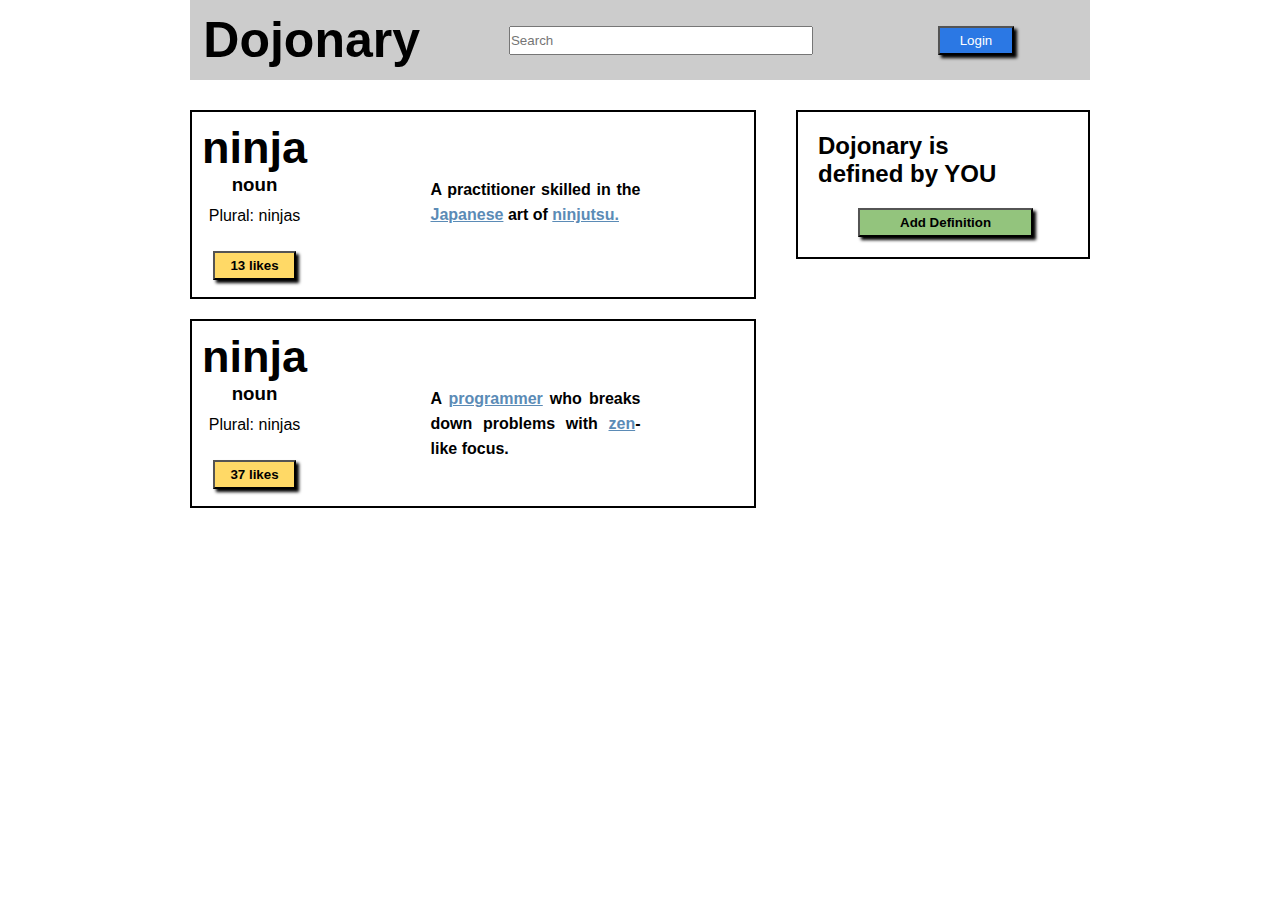
<file: evento-onclick/index.html>
<!DOCTYPE html>
<html lang="en">

<head>
    <meta charset="UTF-8">
    <meta name="viewport" content="width=device-width, initial-scale=1.0">
    <title>Document</title>
    <link rel="stylesheet" href="style.css">
</head>

<body>
    <nav class="nav">
        <h1 class="nav-title">Dojonary</h1>
        <ul class="nav-links">
            <li><label for="search"></label>
                <input type="text"  id="search" placeholder="Search">
            </li>
            <li><button class="btn" onclick="login(this)">Login</button></li>
        </ul>
    </nav>

    <div class="container">
        <div class="row">
            <div class="col">
                <div class="box">
                    <div class="ninja">
                        <h1 class="ninja-font">ninja</h1>
                        <h3>noun</h3>
                        <span class="plural">Plural: ninjas</span>
                        <div>
                            <button class="likes" onclick="liked()">13 likes</button>
                        </div>
                    </div>
                    <div class="description">
                        <p>A practitioner skilled in the <a href="https://shre.ink/japanese" class="reference">Japanese</a> art of <a href="https://es.wikipedia.org/wiki/Ninjutsu"
                                class="reference">ninjutsu.</a></p>

                    </div>
                </div>


                <div class="box">
                    <div class="ninja">
                        <h1 class="ninja-font">ninja</h1>
                        <h3>noun</h3>
                        <span class="plural">Plural: ninjas</span>
                        <div>
                            <button class="likes" onclick="liked()">37 likes</button>
                        </div>
                    </div>
                    <div class="description">
                        <p>A <a href="https://es.wikipedia.org/wiki/Programador">programmer</a> who breaks down problems with <a href="https://es.wikipedia.org/wiki/Zen">zen</a>-like focus.</p>
                    </div>
                </div>
            </div>


            <div class="col-2">
                <div class="box-2">
                    <div class="by_you">
                        <h2>Dojonary is <br> defined by <span class="you">YOU</span></h2>
                    </div>
                    <button class="add" onclick="esconder(this)">Add Definition</button>
                </div>
            </div>

        </div>

    </div>


    <script src="script.js"></script>
</body>

</html>
</file>
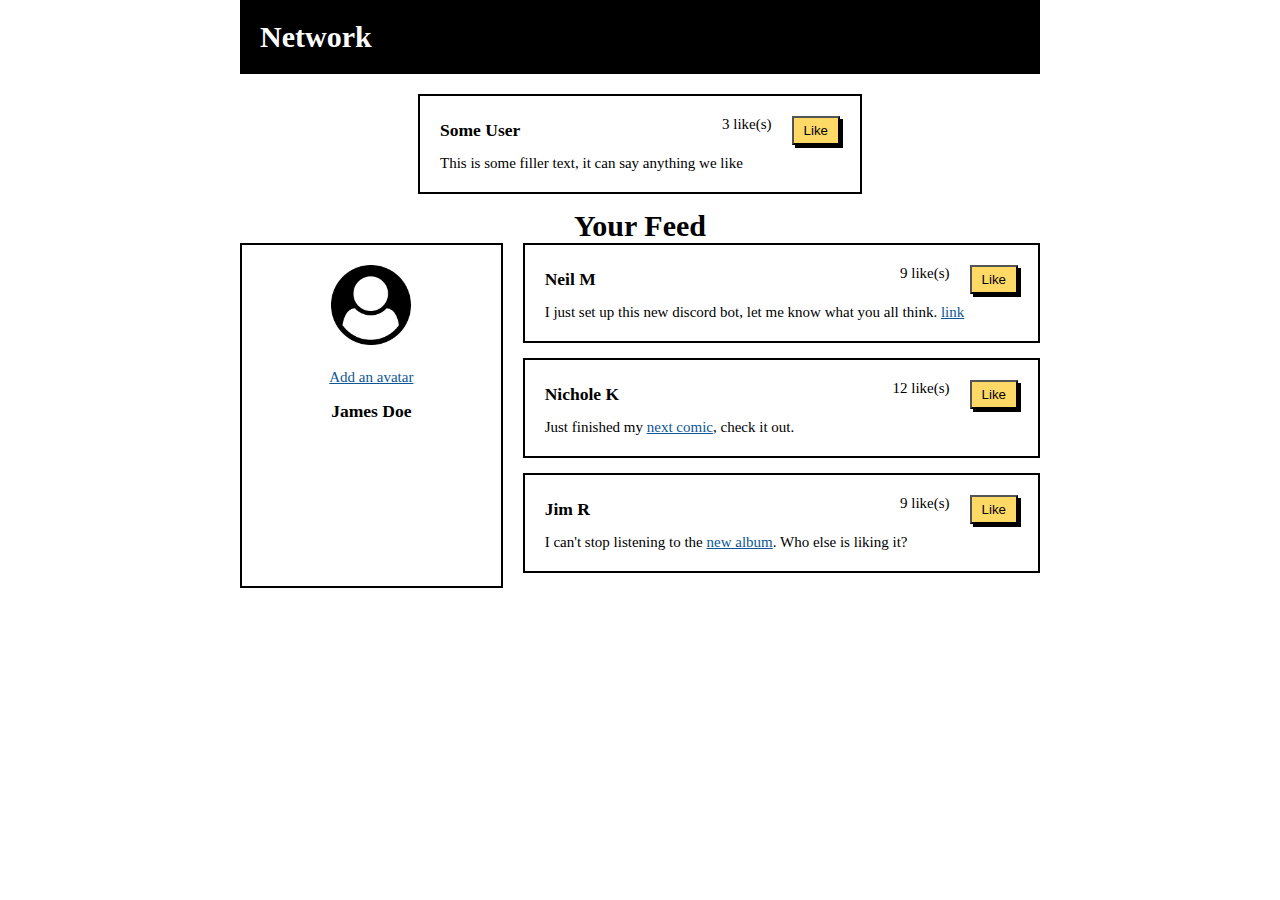
<file: me_gusta/index.html>
<!DOCTYPE html>
<html lang="en">

<head>
    <meta charset="UTF-8">
    <meta name="viewport" content="width=device-width, initial-scale=1.0">
    <title>Document</title>
    <link rel="stylesheet" href="style.css">
</head>

<body>
    <div class="header">
        <h1>Network</h1>
    </div>
    <div class="container">
        <div class="row1">
            <div class="part1">
                <div class="some_user">
                    <span>
                        <h3>Some User</h3>
                    </span>
                    <ul>
                        <li> <span id="primerlike">3 like(s)</span></li>
                        <li><button class="tarea1" onclick="like1()">Like</button></li>
                    </ul>
                </div>
                <div>
                    <p>This is some filler text, it can say anything we like</p>
                </div>
            </div>
        </div>
        <div id="subtitle">
            <h1>Your Feed</h1>
        </div>
        <div class="row2">
            <div class="col">
                <img src="img/user-circle.png" alt="user-icon">
                <div id="avatar">
                    <a href="">Add an avatar</a>
                </div>
                <span>
                    <h3>James Doe</h3>
                </span>
            </div>

            <div class="col2">
                <div class="user1">
                    <div class="box">
                        <span>
                            <h3>Neil M</h3>
                        </span>
                        <ul>
                            <li><span id="like2_1">9 like(s)</span></li>
                            <li><button class="btn1" onclick="like(0)">Like</button></li>
                        </ul>
                    </div>
                    <div>
                        <p>I just set up this new discord bot, let me know what you all think. <a href="">link</a></p>
                    </div>
                </div>
                <div class="user2">
                    <div class="box">
                        <span>
                            <h3>Nichole K</h3>
                        </span>
                        <ul>
                            <li><span id="like2_2">12 like(s)</span></li>
                            <li><button class="btn2" onclick="like(1)">Like</button></li>
                        </ul>
                    </div>
                    <div>
                        <p>Just finished my <a href="">next comic</a>, check it out.</p>
                    </div>
                </div>
                <div class="user3">
                    <div class="box">
                        <span>
                            <h3>Jim R</h3>
                        </span>
                        <ul>
                            <li><span id="like2_3">9 like(s)</span></li>
                            <li><button class="btn3" onclick="like(2)">Like</button></li>
                        </ul>
                    </div>
                    <div>
                        <p>I can't stop listening to the <a href="">new album</a>. Who else is liking it?</p>
                    </div>
                </div>

            </div>
        </div>


    </div>

    <script src="script.js"></script>
</body>

</html>
</file>
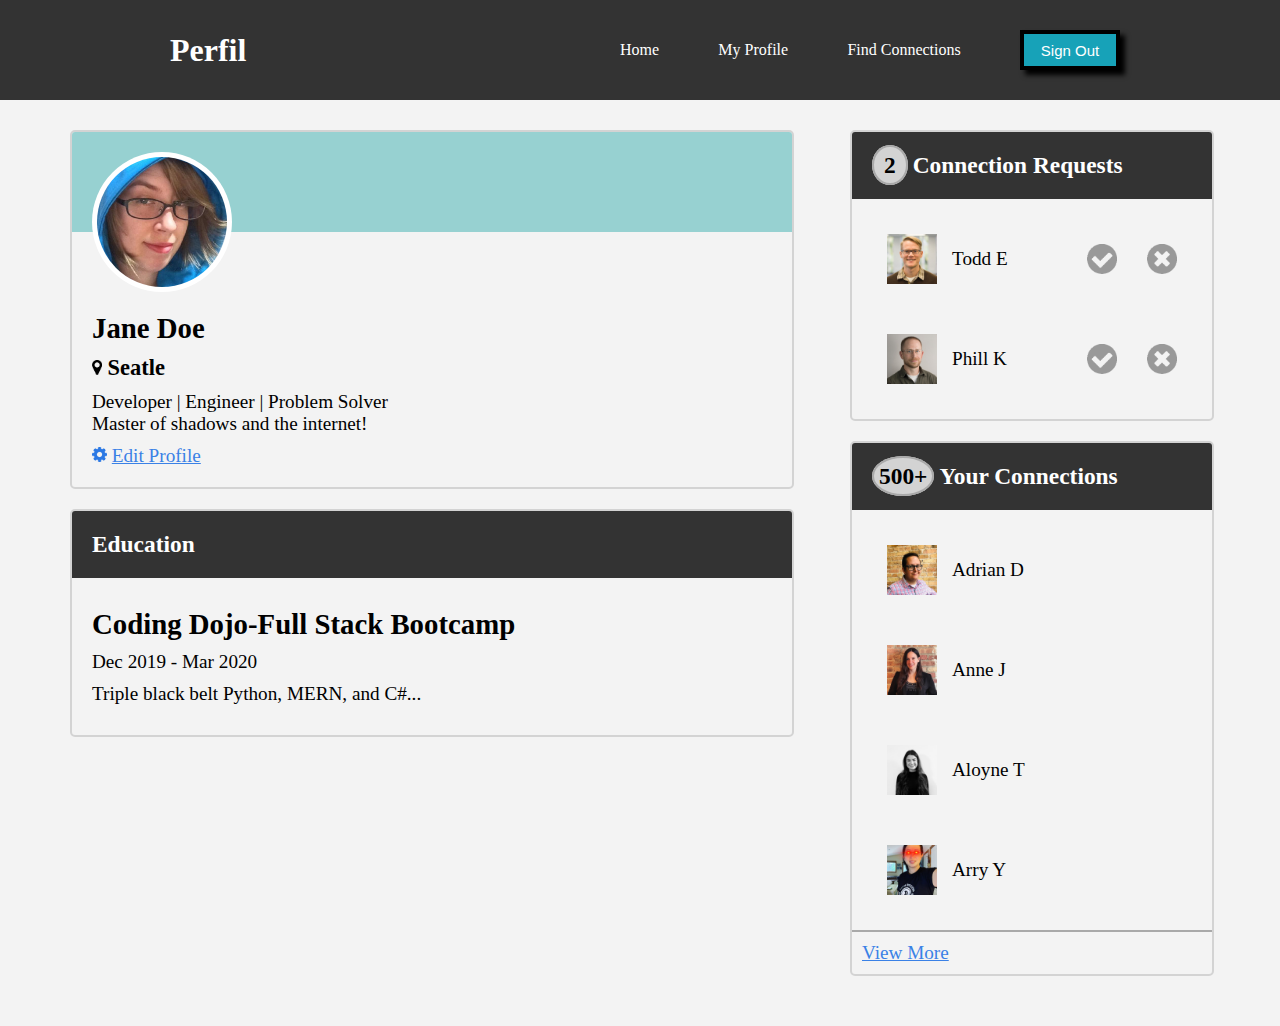
<file: pagina_perfil/index.html>
<!DOCTYPE html>
<html lang="en">

<head>
    <meta charset="UTF-8">
    <meta name="viewport" content="width=device-width, initial-scale=1.0">
    <title>Pagina de usuario</title>
    <link rel="stylesheet" href="estilo.css">
</head>

<body>
    <div class="top">
        <nav class="nav">
            <h1 class="nav-title">Perfil</h1>
            <ul class="nav-links">
                <li><a href="http://127.0.0.1:5500/html/flex_bar/paginas/home.html">Home</a></li>
                <li><a href="http://127.0.0.1:5500/html/flex_bar/paginas/profile.html" class="active">My Profile</a>
                </li>
                <li><a href="http://127.0.0.1:5500/html/flex_bar/paginas/connect.html">Find Connections</a></li>
                <li><button class="btn">Sign Out</button></li>
            </ul>
        </nav>
    </div>
    <div class="container">
        <div class="row">
            <div class="col-2">
                <div class="tarjeta-usuario">
                    <div class="header">
                        <img src="imagenes/jane-m.jpg" alt="profile_logo" id="profile">
                    </div>
                    <div class="text">
                        <h2>
                            Jane Doe
                        </h2>
                        <h3><img src="imagenes/map-marker.png" alt="location_icon" class="location"> Seatle</h3>
                        <p>Developer | Engineer | Problem Solver <br>
                            Master of shadows and the internet!</p>
                        <img src="imagenes/gear.png" alt="setting_icon" class="icon">
                        <a href="http://127.0.0.1:5500/html/position/paginas/edit_profile.html">Edit Profile</a>
                    </div>
                </div>
                <div class="user-card">
                    <div class="card-header">
                        <h3>Education</h3>
                    </div>
                    <div class="text">
                        <h2>Coding Dojo-Full Stack Bootcamp</h2>
                        <p id="date">Dec 2019 - Mar 2020</p>
                        <p>Triple black belt Python, MERN, and C#... </p>
                    </div>
                </div>
            </div>
            <div class="col">
                <div class="user-card">
                    <div class="card-header">
                        <h3><span class="number-of">2</span>Connection Requests</h3>
                    </div>
                    <div class="card-body">
                        <div class="user-line">
                            <span class="user">
                                <img src="imagenes/todd-s.jpg" alt="someone_called_todd" class="miniatura">
                                <span> Todd E </span>
                            </span>
                            <span class="accept-deny">
                                <img src="imagenes/accept-circle.png" alt="ticket-icon" class="yes-no">
                                <img src="imagenes/close-circle.png" alt="x-icon" class="yes-no">
                            </span>
                        </div>
                        <div class="user-line">
                            <span class="user">
                                <img src="imagenes/phil-s.jpg" alt="someone_called_phill" class="miniatura">
                                <span>Phill K</span>
                            </span>
                            <span class="accept-deny">
                                <img src="imagenes/accept-circle.png" alt="ticket-icon" class="yes-no">
                                <img src="imagenes/close-circle.png" alt="x-icon" class="yes-no">
                            </span>
                        </div>
                    </div>
                </div>
                <div class="user-card">
                    <div class="card-header">
                        <h3><span id="quinientos">500+</span>Your Connections</h3>
                    </div>
                    <div class="card-body">
                        <div class="user-line">
                            <span class="user">
                                <img src="imagenes/adrien-s.jpg" alt="someone_called_adrian" class="miniatura">
                                <span>Adrian D</span>
                            </span>
                        </div>
                        <div class="user-line">
                            <span class="user">
                                <img src="imagenes/anne-s.jpg" alt="someone_called_anne" class="miniatura">
                                <span> Anne J</span>
                            </span>
                        </div>
                        <div class="user-line">
                            <span class="user">
                                <img src="imagenes/alayne-s.jpg" alt="someone_called_aloyne" class="miniatura">
                                <span> Aloyne T</span>
                            </span>
                        </div>
                        <div class="user-line">
                            <span class="user">
                                <img src="imagenes/arry-s.jpg" alt="someone_called_arry" class="miniatura">
                                <span> Arry Y</span>
                            </span>
                        </div>
                    </div>
                    <div class="footer">
                        <a href="http://127.0.0.1:5500/html/pagina_perfil/paginas/viewmore.html">View More</a>
                    </div>
                </div>
            </div>
        </div>
    </div>



</body>

</html>
</file>
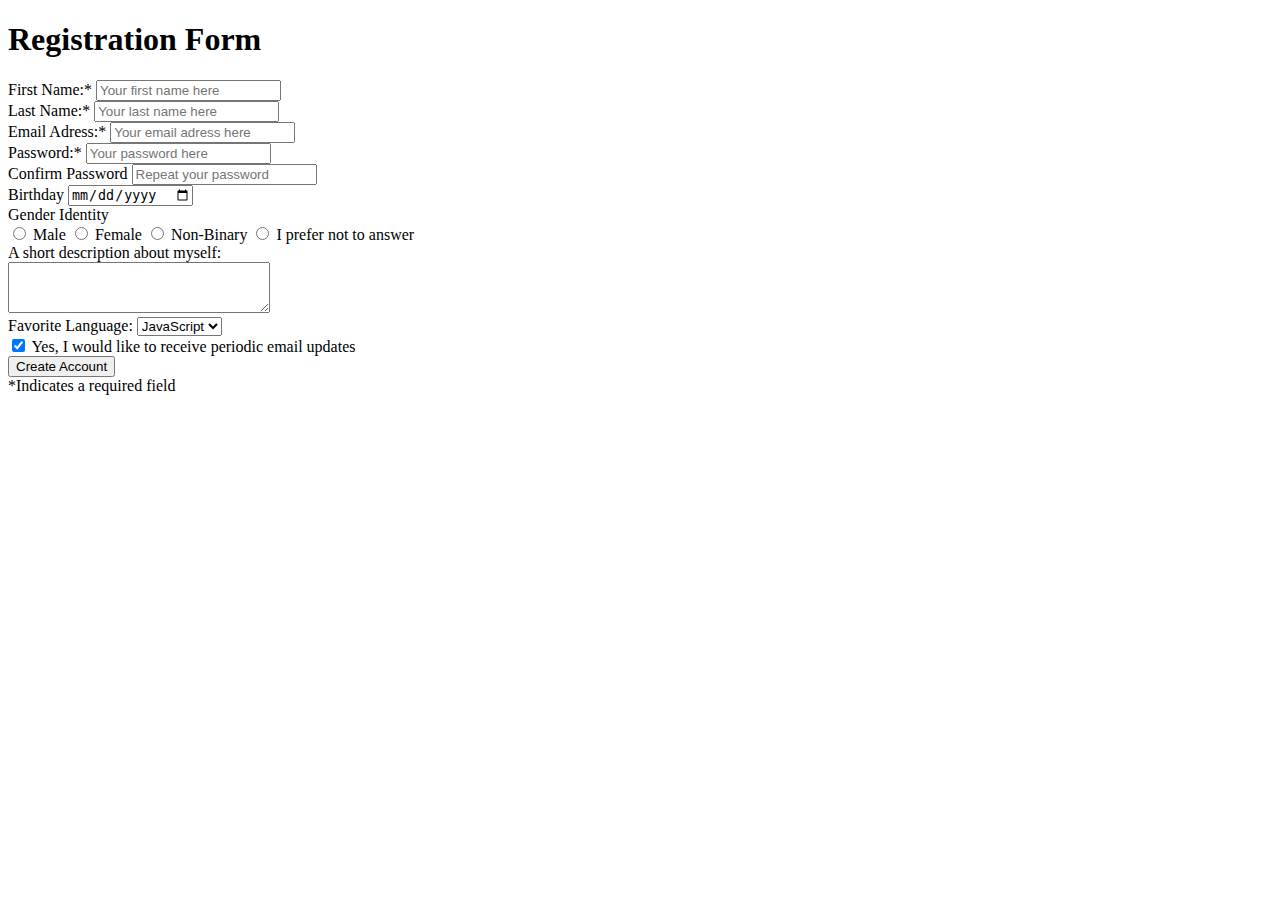
<file: formularios/formulario_de_registro.html>
<!DOCTYPE html>
<html lang="en">

<head>
    <meta charset="UTF-8">
    <meta name="viewport" content="width=device-width, initial-scale=1.0">
    <title>Document</title>
</head>

<body>
    <h1>Registration Form</h1>
    <form action="/create_account">
    <div>
        <label for="first_name">First Name:*</label>
        <input type="text" name="first_name" id="first_name" placeholder="Your first name here">
    </div>
    <div>
        <label for="last_name">Last Name:*</label>
        <input type="text" name="last_name" id="last_name"
        placeholder="Your last name here">
    </div>
    <div>
        <label for="email_adress">Email Adress:*</label>
        <input type="text" name="email_adress" id="email_adress"
        placeholder="Your email adress here">
    </div>
    <div>
        <label for="contraseña">Password:*</label>
        <input type="password" name="contraseña" id="contraseña"
        placeholder="Your password here">
    </div>
    <div>
        <label for="confirmar_contraseña">Confirm Password</label>
        <input type="password" name="confirmar_contraseña" id="confirmar_contraseña"
        placeholder="Repeat your password">
    </div>
    <div>
        <label for="fecha_nacimiento">Birthday</label>
        <input type="date" name="fecha_nacimiento" id="fecha_nacimiento">
    </div>
    
        <label for="gender_identity">Gender Identity</label>
    <div>  
        <input type="radio" name="gender_identity" value="male" id="male">
        <label for="male">Male</label>
        <input type="radio" name="gender_Identity" value="Female" id="female">
        <label for="female">Female</label>
        <input type="radio" name="gender_Identity" value="non_binary" id="non_binary">
        <label for="non_binary">Non-Binary</label>
        <input type="radio" name="gender_Identity" value="i_prefer_not_to_answer" id="i_prefer_not_to_answer">
        <label for="i_prefer_not_to_answer">I prefer not to answer</label>
    </div>
    <div>
    <label for="short_description">A short description about myself:</label>
    </div>
    <textarea name="short_description" id="short_description" cols="30" rows="3"></textarea>
    <div>
        <label for="favorite_language">Favorite Language:</label>
        <select name="favorite_language" id="favorite_language">
            <option>JavaScript</option>
            <option>Html</option>
            <option>Python</option>
        </select>
    </div>
    <div>
        <input type="checkbox" name="offers" id="offers" checked>
        <label for="offers">Yes, I would like to receive periodic email updates</label>
    </div>
    <input type="submit" value="Create Account">
    <div>
    <label for="required_field">*Indicates a required field</label>
    </div>
</form>

</body>

</html>
</file>
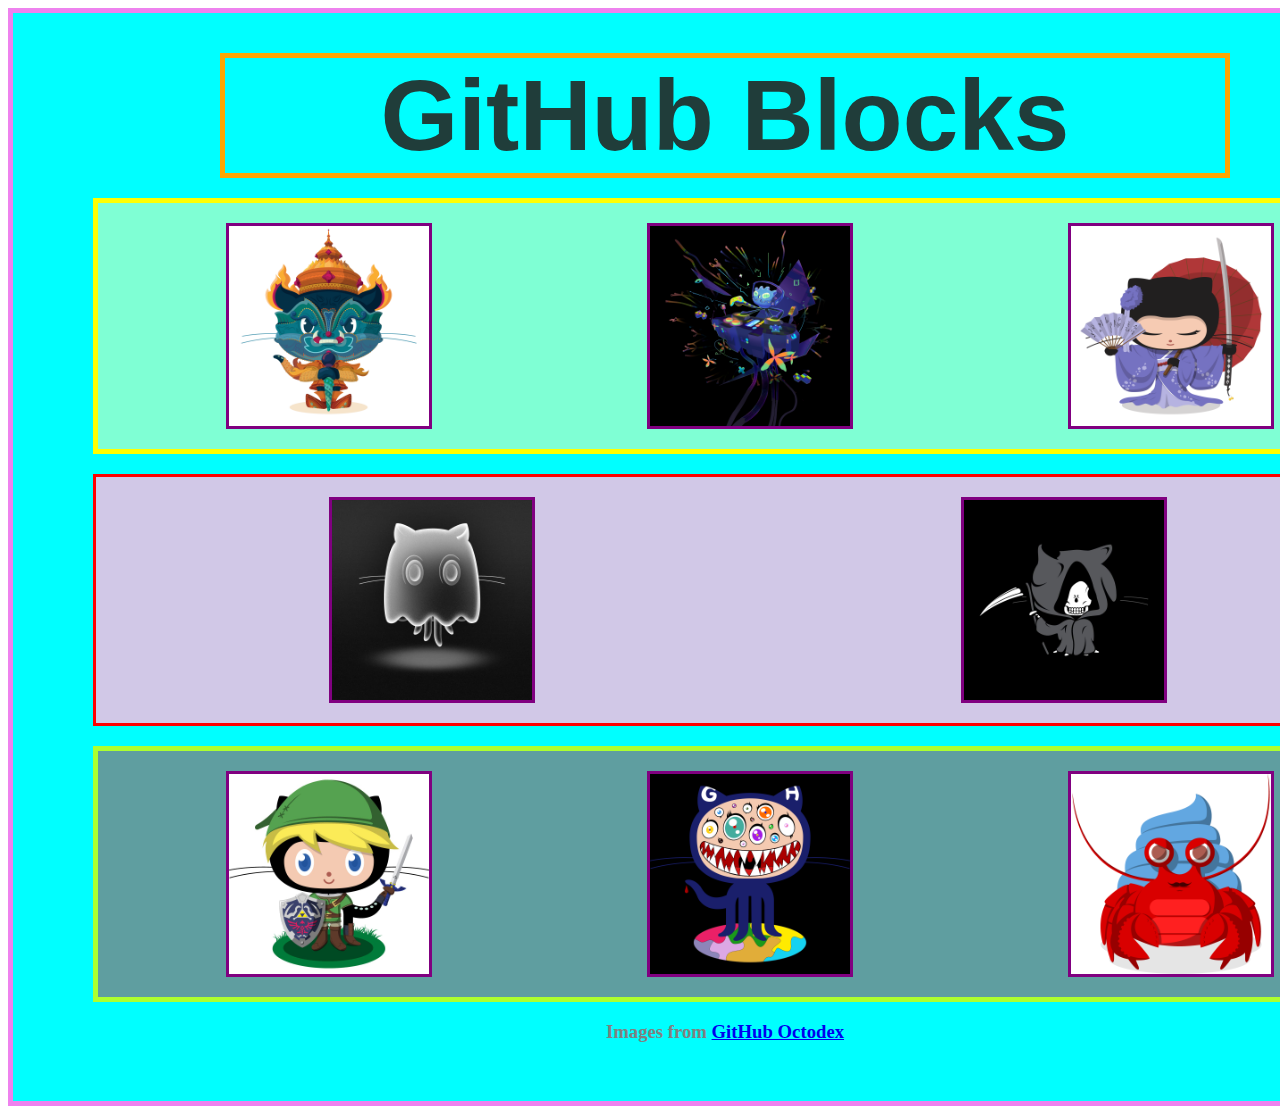
<file: github_blocks/gh_blocks.html>
<!DOCTYPE html>
<html lang="en">

<head>
    <meta charset="UTF-8">
    <meta name="viewport" content="width=device-width, initial-scale=1.0">
    <title>Document</title>
    <link rel="stylesheet" href="ghbl_stle.css">
</head>

<body>
    
    <div class="vader_cont">
        <header id="head">
        <h1>GitHub Blocks</h1>
        </header>
        <div class="row1">
            <img src="imgs/yaktocat.png" alt="estatua_nipon_cat">
            <img src="imgs/godotocat.png" alt="videogame_cat">
            <img src="imgs/kimonotocat.png" alt="cat_with_kimono">
        </div>
        <div class="row2">
            <img src="imgs/spectrocat.png" alt="phantom_cat">
            <img src="imgs/grim-repo.jpg" alt="grim_cat">
        </div>
        <div class="row3">
            <img src="imgs/linktocat.jpg" alt="link_tloz_cat">
            <img src="imgs/murakamicat.png" alt="idk_cat" id="alien">
            <img src="imgs/herme-t-crabb.png" alt="crab_cat">
        </div>
        <h3>Images from <a href="https://octodex-github-com.translate.goog/?_x_tr_sl=de&_x_tr_tl=es&_x_tr_hl=es">GitHub Octodex</a></h3>
    </div>
    

</body>

</html>
</file>
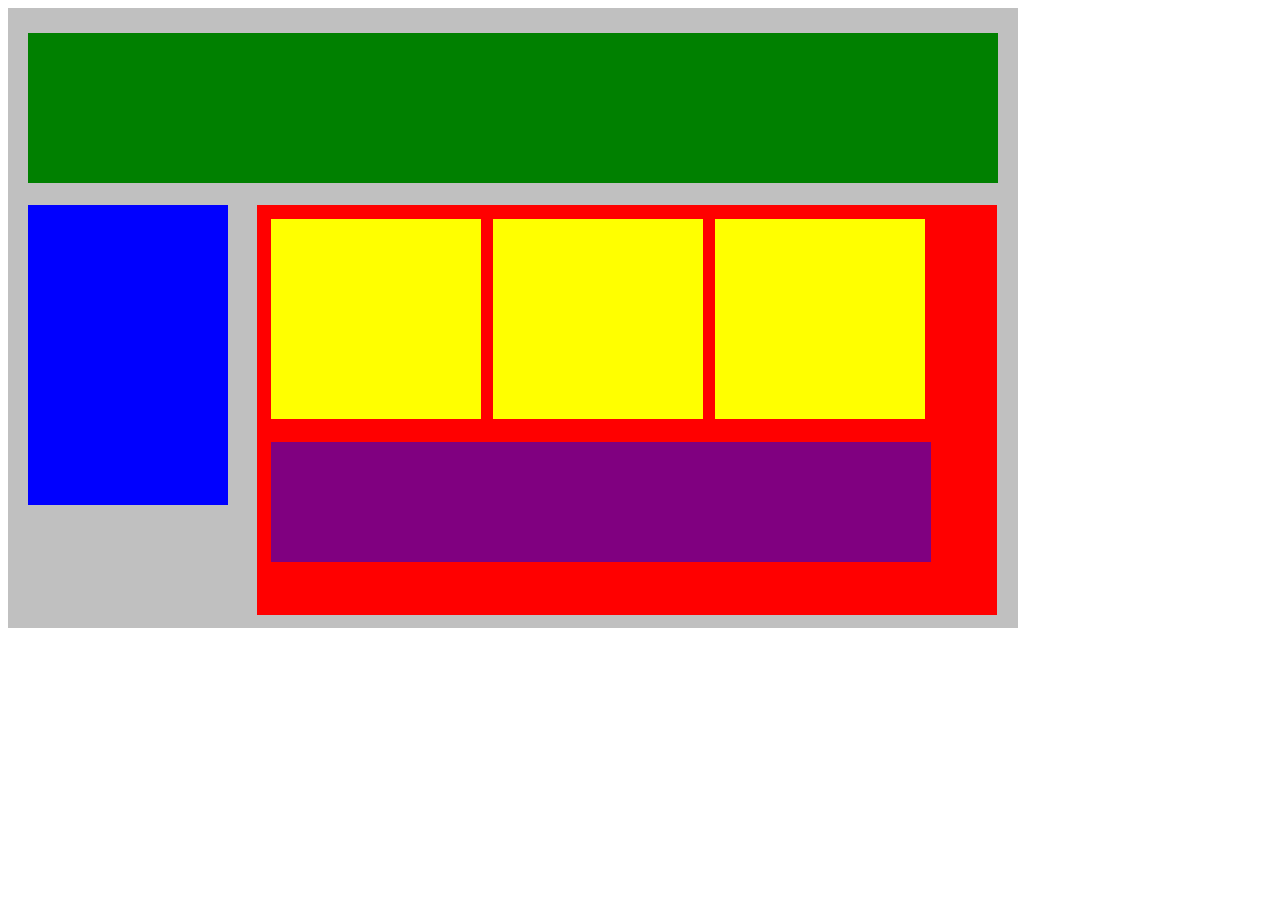
<file: trazado_bloques/bloques.html>
<!DOCTYPE html>
<html lang="en">
<head>
    <title>Posición de práctica</title>
    <link rel="stylesheet" type="text/css" href="block_style.css">
</head>
<body>
    <div class="container">
        <div class="top-nav"></div>
        <div class="side-nav"></div>
        <div class="main">
            <div class="sub-content"></div>
            <div class="sub-content"></div>
            <div class="sub-content"></div>
            <div id="advertisement"></div>
        </div>
    </div>
</body>
</html>
</file>
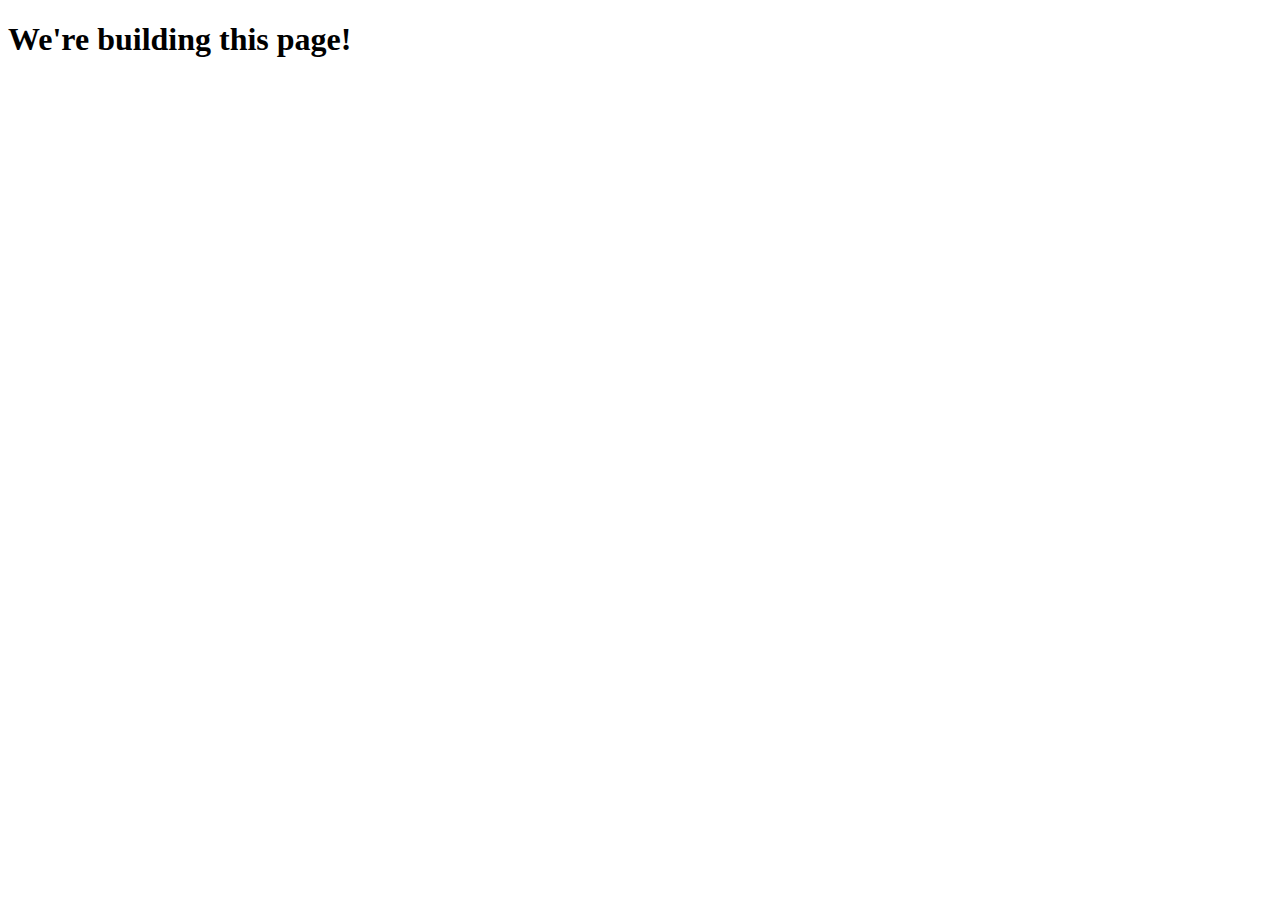
<file: pagina_perfil/paginas/viewmore.html>
<!DOCTYPE html>
<html lang="en">
<head>
    <meta charset="UTF-8">
    <meta name="viewport" content="width=device-width, initial-scale=1.0">
    <title>Document</title>
</head>
<body>
    <h1>We're building this page!</h1>
</body>
</html>
</file>
<file: evento-onclick/style.css>
*{
    padding: 0;
    margin: 0 auto;
}
body{
    width: 900px;
    font-family: 'roboto', sans-serif;
}
.nav{
    width: 100%;
    height: 80px;
    background-color: #cccccc;
    display: flex;
    align-items: center;
    justify-content: space-between;
}
.nav-title{
    font-size: 50px;
}
.nav-links{
    display: flex;
    align-items: center;
    justify-content: space-between;
    width: 70%;
    list-style: none;
}
#search{
width: 300px;
height: 25px;
}
.btn{
    padding: 5px 20px;
    background-color: #2b78e4;
    color: white;
    box-shadow: 3px 3px 3px black;
}
.container{
    padding-top: 10px;
}
.row{
    display: flex;
}
.col{
    flex: 2;
    margin-right: 20px;
}
.col-2{
    flex: 1;
    margin-left: 20px;
}
.box{
    border: 2px solid black;
    margin-bottom: 20px;
    height: 185px;
    display: flex;
    margin-top: 20px;
}
.box-2{
    border: 2px solid black;
    padding: 20px;
    width: 250px;
    margin-top: 20px;
}
p{
    font-weight: bold;
    text-align: justify;
    padding: 40px;
    margin-top: 25px;
    width: 210px;
    line-height: 25px;
}
.ninja{
    text-align: center;
    margin: 0; /*modificar*/
    padding: 10px;
    
}

.likes{
    background-color: #ffd966;
    padding: 5px 15px;
    box-shadow: 3px 3px 3px black;
    margin-top: 15px;
    font-weight: bold;
}
a{
    color: #5b8bb6;
    
}
.ninja-font{
    font-size: 45px;
}
.add{
    background-color: #93c47d;
    padding: 5px 40px;
    margin-top: 20px;
    margin-left: 40px;
    box-shadow: 3px 3px 3px black;
    font-weight: bold;
}
.plural{
    line-height: 40px;
}
</file>
<file: me_gusta/style.css>
*{
    padding: 0;
    margin: 0;
}
body{
    margin: 0 auto;
    width: 800px;
    font-size: 15px;
}
.header{
    background-color: black;
    color: white;
    padding: 20px;
}
.row1{
    display: flex;
    justify-content: center;
    margin-top: 20px;
}
.part1{
    width: 50%;
    border: 3px solid ;
}
.some_user{
    margin-bottom: 10px;
    display: flex;
    align-items: center;
    justify-content: space-between;
}
ul{
    display: flex;
    list-style: none;
}
#subtitle{
    text-align: center;
}
#avatar{
    margin-bottom: 15px;
}
.row2{
    display: flex;
}
.col{
    border: 2px solid black;
    text-align: center;
    flex: 1;
}
.col2{
    flex: 2;
    margin-left: 20px;
}
.part1,.user1, .user2, .user3{
    padding: 20px;
    border: 2px solid black;
    margin-bottom: 15px;
}
.box{
    display: flex;
    align-items: center;
    justify-content: space-between;
    margin-bottom: 10px;
}
a{
    color: #0d5796;
}
img{
    height: 80px;
    margin-bottom: 20px;
    margin-top: 20px;
}
button{
    background-color: #ffd966;
    padding: 5px 10px;
    box-shadow: 3px 3px black;
}
#primerlike,#like2_1, #like2_2, #like2_3{
    padding-right: 20px;
    
}
</file>
<file: pagina_perfil/estilo.css>
* {
    padding: 0;
    margin: 0;
}
body {
    background-color: #f3f3f3;
}
.nav {
    width: 1000px;
    background-color: hsl(0deg 0% 20%);
    color: white;
    margin: 0 auto;
    height: 100px;
    display: flex;
    align-items: center;
    justify-content: space-between;
}
.nav a {
    text-decoration: none;
    color: white;
}
.top {
    background-color: hsl(0deg 0% 20%);
}
.nav-title {
    margin-left: 30px;

}
.nav-links {
    width: 50%;
    display: flex;
    align-items: center;
    justify-content: space-between;
    list-style-type: none;
    margin-right: 20px;
}
.btn {
    background-color: hsl(188.2deg 77.78% 40.59%);
    width: 100px;
    height: 40px;
    color: white;
    border: 4px solid black;
    font-size: 15px;
    box-shadow: 5px 5px 5px black;
}
.container {
    width: 1200px;
    margin: 0 auto;
}

.row {
    display: flex;
}

.col,
.col-2 {
    flex: 1;
    padding: 20px;
    margin: 10px;
}

.col-2 {
    flex: 2;
}
.tarjeta-usuario,
.user-card {
    border: 2px solid lightgrey;
    width: 100%;
    margin-bottom: 20px;
    border-radius: 5px;
    font-size: 1.2rem;
    overflow: hidden;

}

.header {
    background-color: rgb(151, 209, 209);
    height: 100px;
    margin-bottom: 50px;
}

.text {
    padding: 20px;
}

.text h2,
.text h3,
.text p {
    margin: 10px 0px;
}
#profile {
    background-color: white;
    padding: 5px;
    border-radius: 50%;
    margin-top: 20px;
    margin-left: 20px;
    height: 130px;
}

.miniatura {
    padding: 15px;
    width: 50px;
}

.yes-no {
    padding: 15px;
    width: 30px;
}

.card-header {
    background-color: hsl(0deg 0% 20%);
    color: white;
    padding: 20px;
    font-size: 20px;
}

a {
    color: #3a81e6;
}

.user-line {
    display: flex;
    justify-content: space-between;
    margin: 20px;
}
.user,
.accept-deny {
    display: flex;
    align-items: center;
}
.footer {
    padding: 10px;
    margin: auto;
    border-top: 2px solid darkgray;
}
.location,
.icon {
    height: 15px;
}
.number-of {
    background-color: lightgray;
    color: black;
    border: 2px solid darkgray;
    border-radius: 50%;
    padding: 5px 10px;
    margin-right: 5px;
}
#quinientos {
    background-color: lightgray;
    color: black;
    border: 2px solid darkgray;
    border-radius: 50%;
    padding: 5px;
    margin-right: 5px;
}
</file>
<file: github_blocks/ghbl_stle.css>
#head{
    text-align: center;
}
h1{
    width: 1000px;
    color: rgb(32, 61, 58);
    text-align: center;
    font-size: 100px;
    font-family: Arial, Helvetica, sans-serif;
    border: 5px solid orange;
    margin: auto;
}
.vader_cont{
    text-align: center;
    width: 100%;
    background-color: aqua;
    border: 5px solid violet;
    padding: 40px 80px;
}
img{
    background-color: white;
    width: 200px;
    height: 200px;
    border: 3px solid purple;
    margin: auto;
}
#alien{
    background-color: black;
}
.row1{
    background-color: aquamarine;
    display: flex;
    justify-content: space-between;
    width: 100%;
    margin-top: 20px;
    border: 5px solid yellow;
    padding: 20px 20px;
}
.row2{
    background-color: rgb(209, 200, 231);
    display:flex;
    align-items: center;
    justify-content: center;
    width: 100%;
    border: 3px solid red;
    padding: 20px 20px;
    margin-top: 20px;
}
.row3{
    background-color:cadetblue;
    display: flex;
    align-items: center;
    justify-content: space-between;
    width: 100%;
    padding: 20px 20px;
    margin: auto;
    margin-top: 20px;
    border: 5px solid greenyellow;
}
h3{
    text-align: center;
    color: gray;
}
</file>
<file: trazado_bloques/block_style.css>
.container{
    display: inline-block;
    width: 1000px;
    height: 610px;
    background-color: silver;
    margin: 0px auto;
    padding: 5px;
}
.side-nav,.main{
    vertical-align: top;
}
.top-nav {
    display: block;
    height: 150px;
    background-color: green;
    margin: 20px 15px;
}
.side-nav {
    display: inline-block;
    height: 300px;
    width: 200px;
    background-color: blue;
    margin: 2px 15px;
}
.main {
    display: inline-block;
    height: 390px;
    width: 720px;
    background-color: red;
    padding: 10px;
    margin: 2px 10px;
}
.sub-content {
    display: inline-block;
    
    height: 200px;
    width: 210px;
    background-color: yellow;
    margin:4px;
}
#advertisement {
    height: 120px;
    width: 660px;
    background-color: purple;
    margin: 15px 4px;

}
</file>
